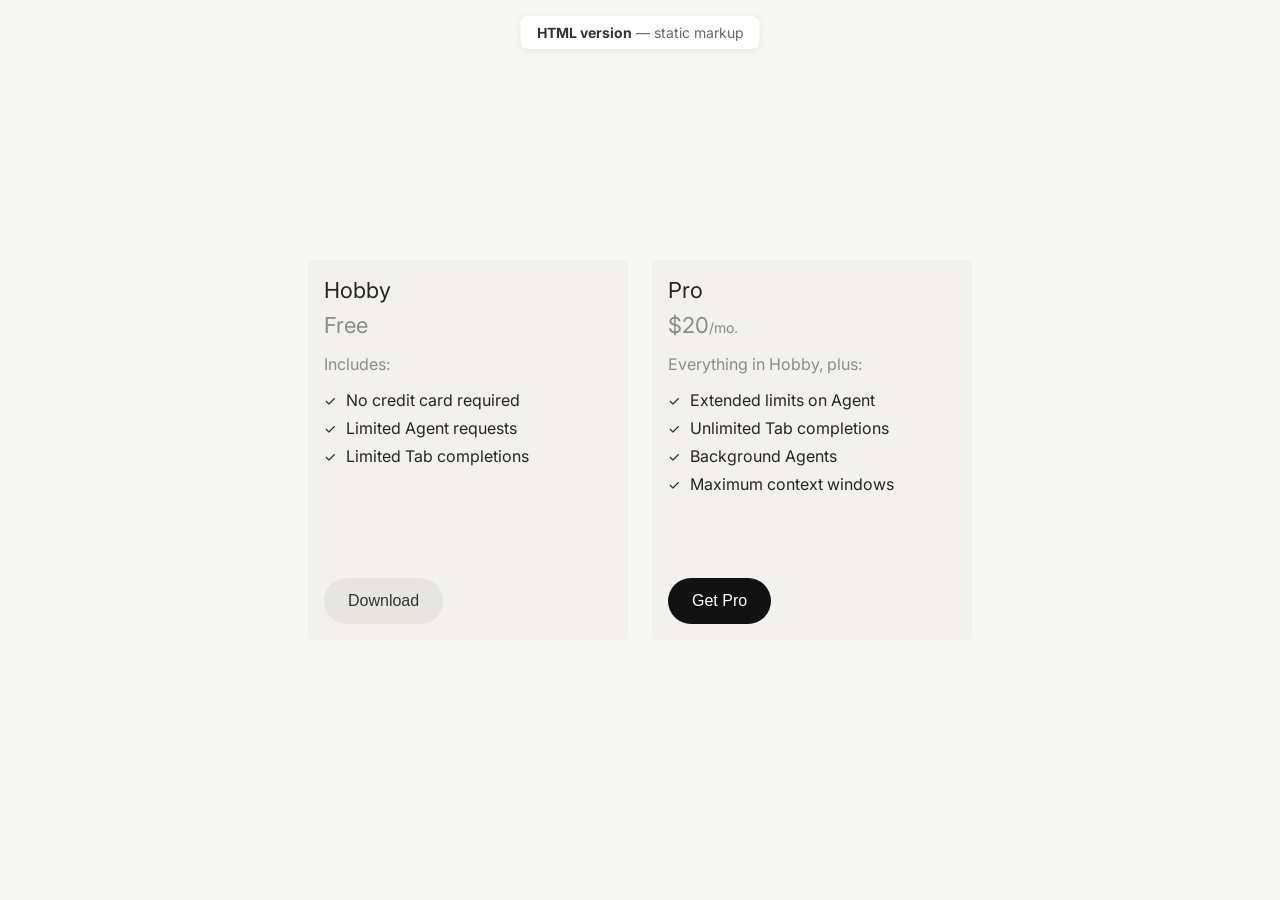
<file: index.html>
<!DOCTYPE html>
<html lang="en">
<head>
    <!-- Character encoding and mobile scaling -->
    <meta charset="UTF-8">
    <meta name="viewport" content="width=device-width, initial-scale=1.0">
    <title>Pricing Plans — HTML version</title>

    <!-- Fonts: preconnect speeds up Google Fonts, then loads Inter -->
    <link rel="preconnect" href="https://fonts.googleapis.com">
    <link rel="preconnect" href="https://fonts.gstatic.com" crossorigin>
    <link href="https://fonts.googleapis.com/css2?family=Inter:wght@400;500;600;700&display=swap" rel="stylesheet">

    <!-- Shared visual styles for this page and the JSX version -->
    <link rel="stylesheet" href="styles.css">
</head>
<body>
    <!-- Overlay label so you can tell this is the static HTML page -->
    <p class="page-label"><strong>HTML version</strong> — static markup</p>

    <!-- Row that holds all pricing cards side by side -->
    <div class="cards-container">

        <!-- Hobby card: free plan, secondary button -->
        <div class="card">
            <!-- Top block: title, price, and feature list (button sits below) -->
            <div class="card-top">
                <h3 class="card-title">Hobby</h3>
                <p class="card-price">
                    <span class="card-price-amount">Free</span>
                </p>
                <div class="card-content">
                    <p class="includes-text">Includes:</p>
                    <ul class="features-list">
                        <li>
                            <span class="checkmark">✓</span>
                            No credit card required
                        </li>
                        <li>
                            <span class="checkmark">✓</span>
                            Limited Agent requests
                        </li>
                        <li>
                            <span class="checkmark">✓</span>
                            Limited Tab completions
                        </li>
                    </ul>
                </div>
            </div>
            <!-- secondary = light gray fill (see styles.css) -->
            <button class="download-button secondary">Download</button>
        </div>

        <!-- Pro card: paid plan, primary button -->
        <div class="card">
            <div class="card-top">
                <h3 class="card-title">Pro</h3>
                <p class="card-price">
                    <!-- Amount and period are split so they can be styled independently -->
                    <span class="card-price-amount">$20</span>
                    <span class="card-price-period">/mo.</span>
                </p>
                <div class="card-content">
                    <p class="includes-text">Everything in Hobby, plus:</p>
                    <ul class="features-list">
                        <li>
                            <span class="checkmark">✓</span>
                            Extended limits on Agent
                        </li>
                        <li>
                            <span class="checkmark">✓</span>
                            Unlimited Tab completions
                        </li>
                        <li>
                            <span class="checkmark">✓</span>
                            Background Agents
                        </li>
                        <li>
                            <span class="checkmark">✓</span>
                            Maximum context windows
                        </li>
                    </ul>
                </div>
            </div>
            <!-- primary = dark fill, white text -->
            <button class="download-button primary">Get Pro</button>
        </div>

    </div>
</body>
</html>
</file>
<file: styles.css>
/* Reset — strip browser defaults so spacing is consistent */
* {
    margin: 0;
    padding: 0;
    box-sizing: border-box;
}

/* Page — center the cards on a warm off-white canvas */
body {
    font-family: 'Inter', -apple-system, BlinkMacSystemFont, 'Segoe UI', Roboto, sans-serif;
    background-color: #f7f7f4;
    display: flex;
    justify-content: center;
    align-items: center;
    min-height: 100vh;
    padding: 20px;
}

/* Card row — cards sit in a single horizontal line */
.cards-container {
    display: flex;
    flex-direction: row;
    gap: 24px;
    flex-wrap: nowrap;
    justify-content: center;
    align-items: flex-start;
}

/* Card shell — fixed width, stacked content, button pinned to the bottom */
.card {
    display: flex;
    flex-direction: column;
    min-height: 380px;
    background-color: #f2f1ed;
    border-radius: 4px;
    padding: 16px;
    width: 320px;
    flex-shrink: 0;
}

.card-top {
    display: flex;
    flex-direction: column;
}

/* Plan name */
.card-title {
    font-size: 22px;
    line-height: 28px;
    font-weight: 400;
    color: #26251e;
    margin-bottom: 8px;
}

/* Price row — amount and "/mo." sit on the same baseline */
.card-price {
    font-size: 20px;
    color: rgba(38, 37, 30, 0.5);
    display: inline-flex;
    align-items: baseline;
}

.card-price-amount {
    font-size: 22px;
    font-weight: 400;
    color: rgba(38, 37, 30, 0.5);
}

.card-price-period {
    font-size: 14px;
    color: rgba(38, 37, 30, 0.5);
}

.card-content {
    margin-bottom: 32px;
}

/* Lead-in above the feature list, e.g. "Includes:" */
.includes-text {
    font-size: 16px;
    color: rgba(38, 37, 30, 0.5);
    margin: 16px 0px;
}

/* Feature list — custom checkmarks instead of default bullets */
.features-list {
    list-style: none;
    padding: 0;
}

.features-list li {
    display: flex;
    align-items: center;
    margin-bottom: 8px;
    font-size: 16px;
    color: #26251e;
}

.checkmark {
    color: #26251e;
    font-size: 14px;
    margin-right: 10px;
    font-weight: 400;
}

/* Button base — pill shape; margin-top: auto keeps it at the card footer */
.download-button {
    margin-top: auto;
    width: fit-content;
    background-color: #e6e5e0;
    border: none;
    border-radius: 999px;
    padding: 14px 24px;
    font-size: 16px;
    font-weight: 500;
    color: #333;
    cursor: pointer;
    transition: background-color 0.2s ease;
}

.download-button:hover {
    background-color: #D8D6CE;
}

.download-button:active {
    background-color: #D8D6CE;
}

/* Variant: primary — high-emphasis CTA (Pro) */
.download-button.primary {
    background-color: #111;
    color: #fff;
}

.download-button.primary:hover {
    background-color: #333;
}

.download-button.primary:active {
    background-color: #333;
}

/* Variant: tertiary — outlined, unused on this page but available */
.download-button.tertiary {
    background-color: transparent;
    color: #333;
    border: 1px solid #a7a7a8;
}

.download-button.tertiary:hover {
    background-color: #f2f1ed;
}

.download-button.tertiary:active {
    background-color: #f2f1ed;
}

/* Page badge — fixed overlay that names which version you are viewing */
.page-label {
    position: fixed;
    top: 16px;
    left: 50%;
    transform: translateX(-50%);
    font-size: 14px;
    color: #666;
    background: #fff;
    padding: 8px 16px;
    border-radius: 8px;
    box-shadow: 0 2px 8px rgba(0,0,0,0.08);
}

.page-label strong {
    color: #333;
}
</file>
